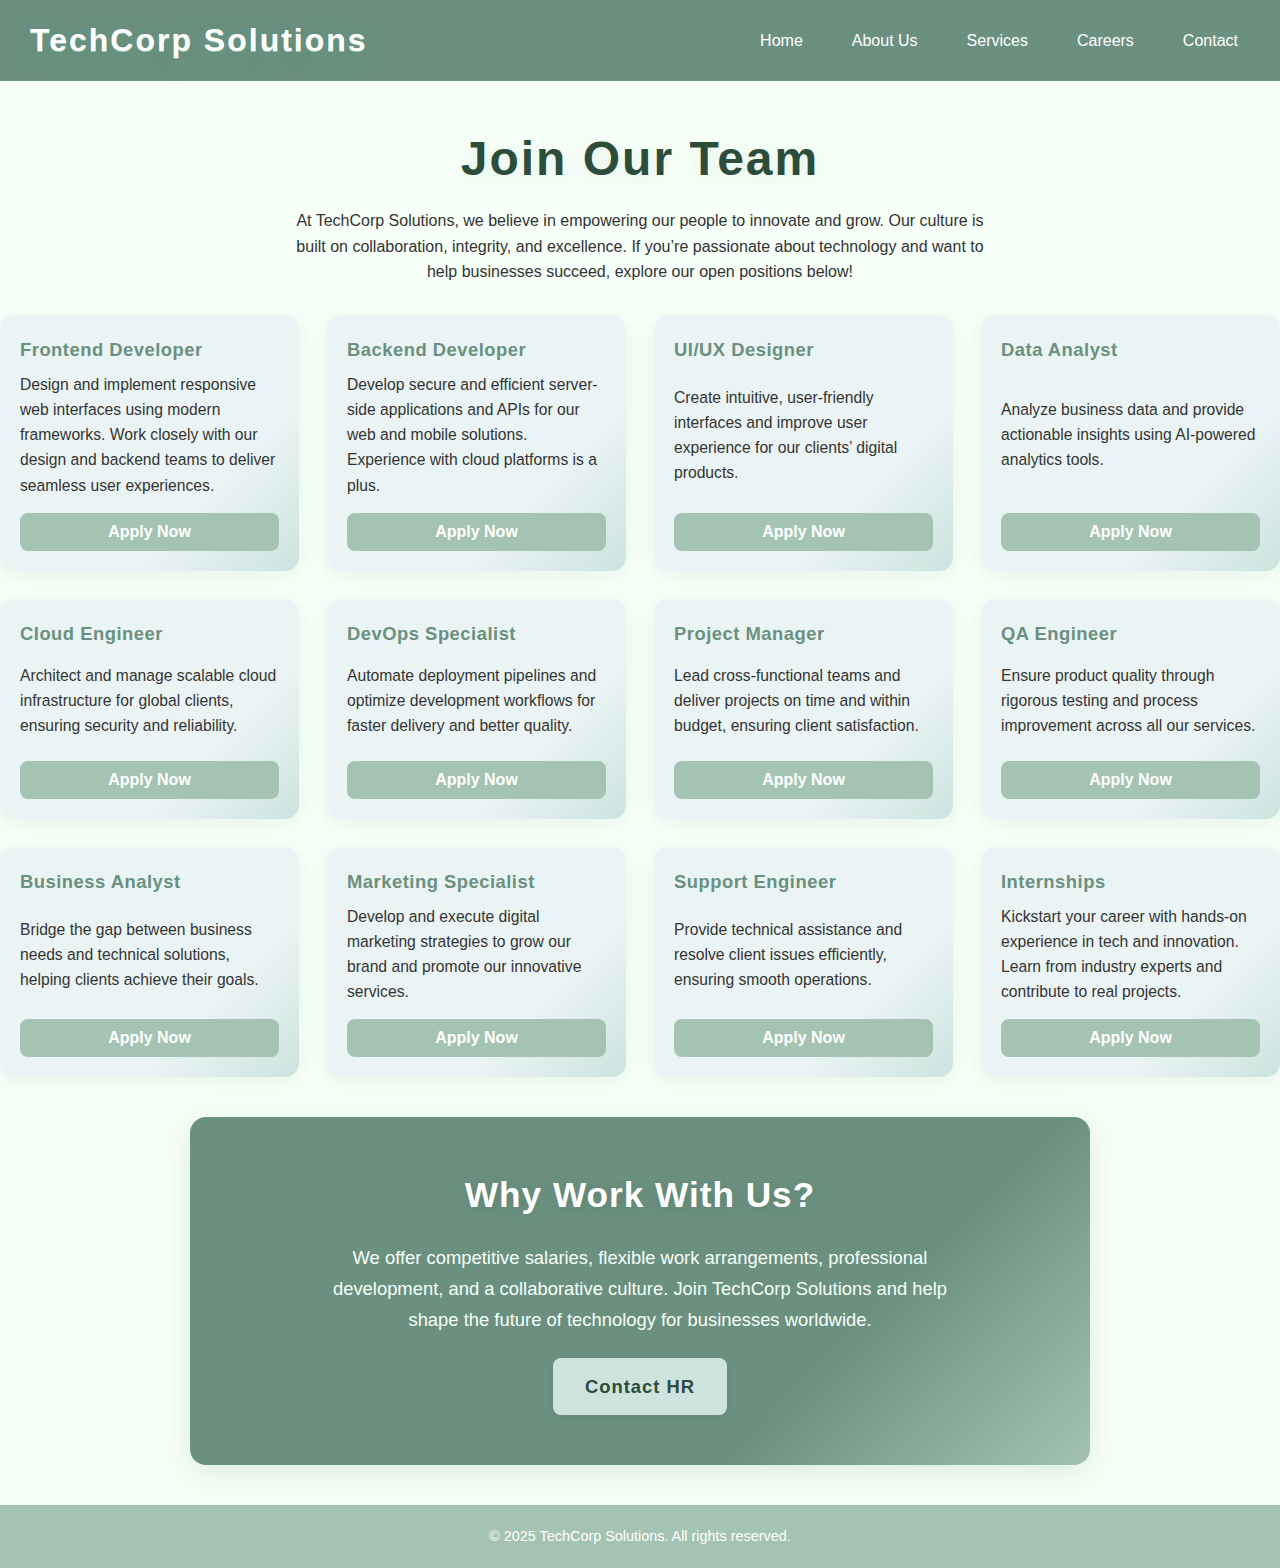
<file: careers.html>
<!DOCTYPE html>
<html lang="en">
<head>
<meta charset="UTF-8">
<meta name="viewport" content="width=device-width, initial-scale=1.0">
<title>Careers - TechCorp Solutions</title>
<link rel="stylesheet" href="style.css">
</head>
<body>

<header>
  <h1>TechCorp Solutions</h1>
  <nav>
    <ul>
      <li><a href="index.html">Home</a></li>
      <li><a href="about.html">About Us</a></li>
      <li><a href="services.html">Services</a></li>
      <li><a href="careers.html">Careers</a></li>
      <li><a href="contact.html">Contact</a></li>
    </ul>
  </nav>
</header>

<section>
  <h1 class="main-heading">Join Our Team</h1>
  <p style="text-align:center; max-width:700px; margin:0 auto 30px auto;">
    At TechCorp Solutions, we believe in empowering our people to innovate and grow. Our culture is built on collaboration, integrity, and excellence. If you’re passionate about technology and want to help businesses succeed, explore our open positions below!
  </p>
  <div class="cards careers-grid">
    <div class="card career-card">
      <h3>Frontend Developer</h3>
      <p>Design and implement responsive web interfaces using modern frameworks. Work closely with our design and backend teams to deliver seamless user experiences.</p>
      <button>Apply Now</button>
    </div>
    <div class="card career-card">
      <h3>Backend Developer</h3>
      <p>Develop secure and efficient server-side applications and APIs for our web and mobile solutions. Experience with cloud platforms is a plus.</p>
      <button>Apply Now</button>
    </div>
    <div class="card career-card">
      <h3>UI/UX Designer</h3>
      <p>Create intuitive, user-friendly interfaces and improve user experience for our clients’ digital products.</p>
      <button>Apply Now</button>
    </div>
    <div class="card career-card">
      <h3>Data Analyst</h3>
      <p>Analyze business data and provide actionable insights using AI-powered analytics tools.</p>
      <button>Apply Now</button>
    </div>
    <div class="card career-card">
      <h3>Cloud Engineer</h3>
      <p>Architect and manage scalable cloud infrastructure for global clients, ensuring security and reliability.</p>
      <button>Apply Now</button>
    </div>
    <div class="card career-card">
      <h3>DevOps Specialist</h3>
      <p>Automate deployment pipelines and optimize development workflows for faster delivery and better quality.</p>
      <button>Apply Now</button>
    </div>
    <div class="card career-card">
      <h3>Project Manager</h3>
      <p>Lead cross-functional teams and deliver projects on time and within budget, ensuring client satisfaction.</p>
      <button>Apply Now</button>
    </div>
    <div class="card career-card">
      <h3>QA Engineer</h3>
      <p>Ensure product quality through rigorous testing and process improvement across all our services.</p>
      <button>Apply Now</button>
    </div>
    <div class="card career-card">
      <h3>Business Analyst</h3>
      <p>Bridge the gap between business needs and technical solutions, helping clients achieve their goals.</p>
      <button>Apply Now</button>
    </div>
    <div class="card career-card">
      <h3>Marketing Specialist</h3>
      <p>Develop and execute digital marketing strategies to grow our brand and promote our innovative services.</p>
      <button>Apply Now</button>
    </div>
    <div class="card career-card">
      <h3>Support Engineer</h3>
      <p>Provide technical assistance and resolve client issues efficiently, ensuring smooth operations.</p>
      <button>Apply Now</button>
    </div>
    <div class="card career-card">
      <h3>Internships</h3>
      <p>Kickstart your career with hands-on experience in tech and innovation. Learn from industry experts and contribute to real projects.</p>
      <button>Apply Now</button>
    </div>
  </div>
</section>

<section class="cta">
  <h2>Why Work With Us?</h2>
  <p>
    We offer competitive salaries, flexible work arrangements, professional development, and a collaborative culture. Join TechCorp Solutions and help shape the future of technology for businesses worldwide.
  </p>
  <a href="contact.html">Contact HR</a>
</section>

<footer>
  &copy; 2025 TechCorp Solutions. All rights reserved.
</file>
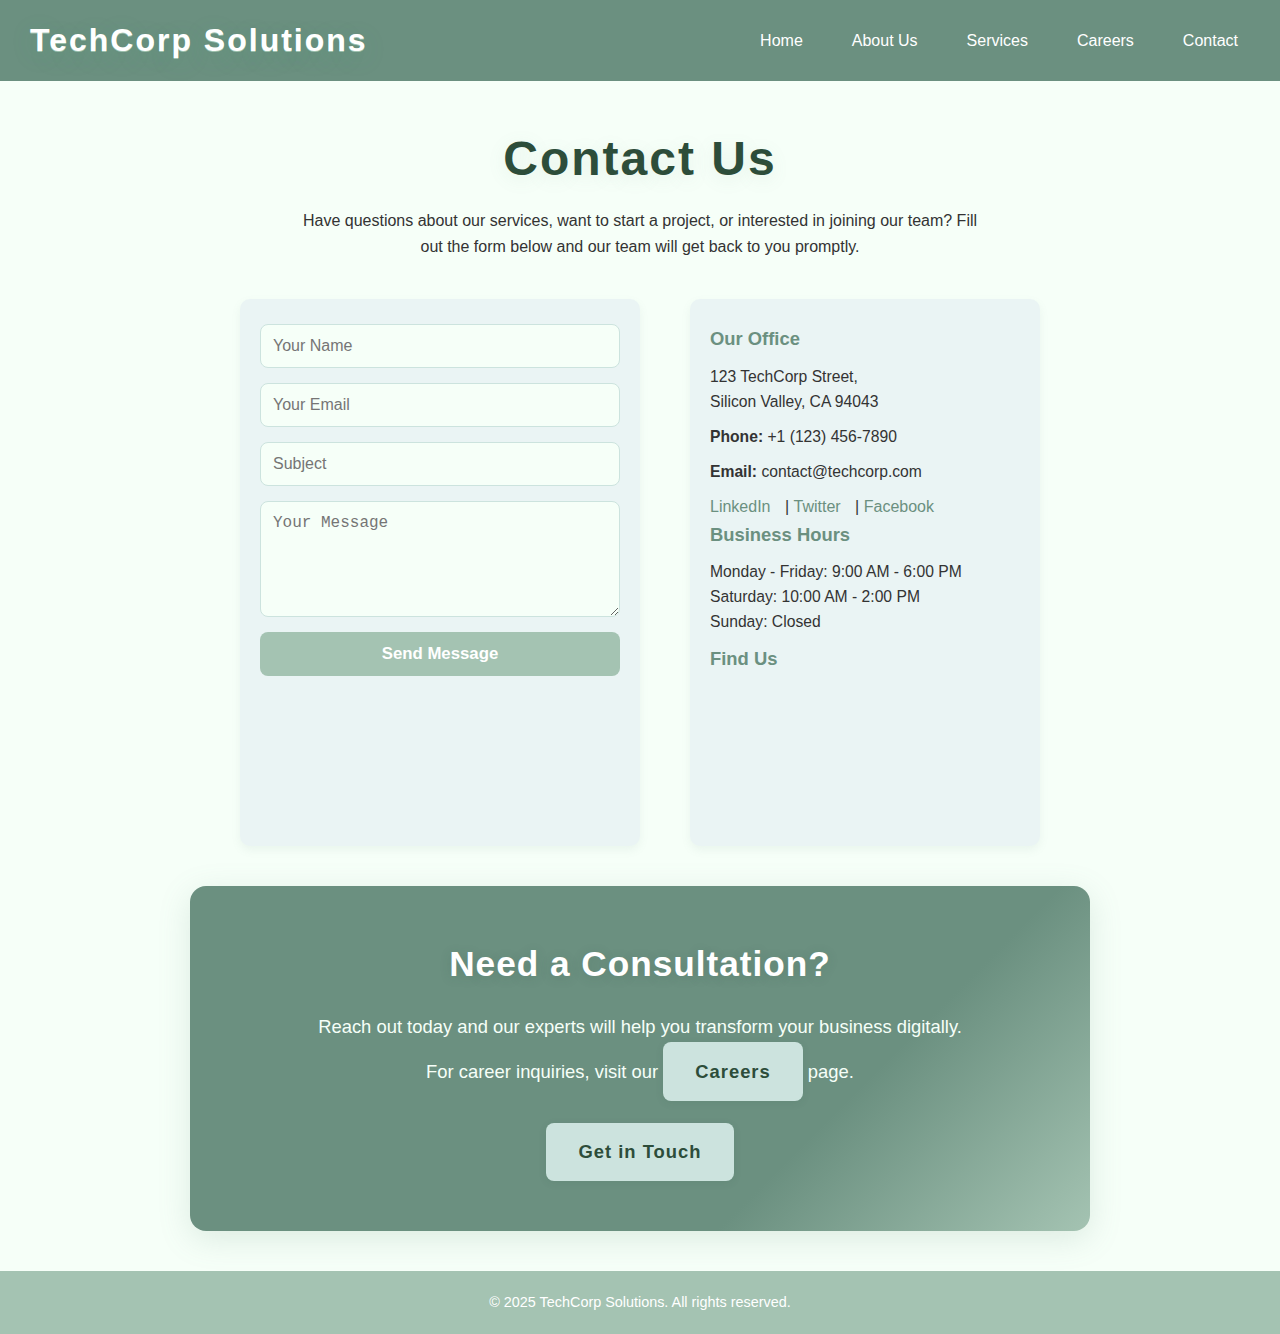
<file: contact.html>
<!DOCTYPE html>
<html lang="en">
<head>
<meta charset="UTF-8">
<meta name="viewport" content="width=device-width, initial-scale=1.0">
<title>Contact - TechCorp Solutions</title>
<link rel="stylesheet" href="style.css">
</head>
<body>

<header>
  <h1>TechCorp Solutions</h1>
  <nav>
    <ul>
      <li><a href="index.html">Home</a></li>
      <li><a href="about.html">About Us</a></li>
      <li><a href="services.html">Services</a></li>
      <li><a href="careers.html">Careers</a></li>
      <li><a href="contact.html">Contact</a></li>
    </ul>
  </nav>
</header>

<section>
  <h1 class="main-heading">Contact Us</h1>
  <p style="text-align:center; max-width:700px; margin:0 auto;">
    Have questions about our services, want to start a project, or interested in joining our team? Fill out the form below and our team will get back to you promptly.
  </p>

  <div class="contact-wrapper">
    <form class="contact-form">
      <input type="text" placeholder="Your Name" required>
      <input type="email" placeholder="Your Email" required>
      <input type="text" placeholder="Subject" required>
      <textarea placeholder="Your Message" rows="5" required></textarea>
      <button type="submit">Send Message</button>
    </form>

    <div class="contact-info">
      <h3>Our Office</h3>
      <p>123 TechCorp Street,<br>Silicon Valley, CA 94043</p>
      <p><strong>Phone:</strong> +1 (123) 456-7890</p>
      <p><strong>Email:</strong> contact@techcorp.com</p>
      <div class="social-links">
        <a href="#">LinkedIn</a> | 
        <a href="#">Twitter</a> | 
        <a href="#">Facebook</a>
      </div>
      <h3>Business Hours</h3>
      <p>Monday - Friday: 9:00 AM - 6:00 PM<br>Saturday: 10:00 AM - 2:00 PM<br>Sunday: Closed</p>
      <h3>Find Us</h3>
      <iframe src="https://maps.google.com/maps?q=Silicon%20Valley%20CA&t=&z=13&ie=UTF8&iwloc=&output=embed" width="100%" height="120" style="border-radius:8px;border:0;margin-bottom:10px;" allowfullscreen="" loading="lazy"></iframe>
    </div>
  </div>
</section>

<section class="cta">
  <h2>Need a Consultation?</h2>
  <p>Reach out today and our experts will help you transform your business digitally. For career inquiries, visit our <a href="careers.html">Careers</a> page.</p>
  <a href="contact.html">Get in Touch</a>
</section>

<footer>
  &copy; 2025 TechCorp Solutions. All rights reserved.
</file>
<file: style.css>
/* ------------------------------
   Global Styles
------------------------------- */
* {
  margin: 0;
  padding: 0;
  box-sizing: border-box;
}

body {
  font-family: 'Segoe UI', Tahoma, Geneva, Verdana, sans-serif;
  line-height: 1.6;
  color: #333;
  background-color: #F6FFF8; 
}

header h1 {
  font-size: 3.2rem;
  font-weight: 900;
  letter-spacing: 2px;
  color: #fff;
  text-shadow: 0 6px 24px rgba(65, 177, 112, 0.22), 0 1px 0 #A4C3B2;
  margin-right: 20px;

}

@media (max-width:900px){
  header h1 {
    font-size: 2.2rem;
  }
}

@media (max-width:600px){
  header h1 {
    font-size: 1.5rem;
  }
}

a {
  text-decoration: none;
  color: inherit;
}

ul {
  list-style: none;
}

/* ------------------------------
   Header & Navbar
------------------------------- */
header {
  background: #6B9080;
  color: #fff;
  padding: 15px 30px;
  display: flex;
  justify-content: space-between;
  align-items: center;
  flex-wrap: wrap;
}

header h1 {
  font-size: 2rem;
  flex: 1 1 200px;
}

nav ul {
  display: flex;
  gap: 25px;
  flex-wrap: wrap;
}

nav ul li a {
  color: #fff;
  font-weight: 500;
  transition: color 0.3s ease;
  padding: 8px 12px;
  border-radius: 6px;
}

nav ul li a:hover {
  color: #CCE3DE;
  background: #A4C3B2;
}

/* ------------------------------
   Main Headings
------------------------------- */
.main-heading {
  font-size: 3rem;
  font-weight: 800;
  color: #2d4d3a;
  text-align: center;
  margin-top: 40px;
  margin-bottom: 10px;
  letter-spacing: 2px;
  text-shadow: 0 4px 18px rgba(107,144,128,0.13);
  font-family: 'Segoe UI', Tahoma, Geneva, Verdana, sans-serif;
}

@media (max-width:900px){
  .main-heading {
    font-size: 2.2rem;
    margin-top: 28px;
  }
}

@media (max-width:600px){
  .main-heading {
    font-size: 1.5rem;
    margin-top: 18px;
  }
}

/* ------------------------------
   Hero Section
------------------------------- */
.hero {
  background: linear-gradient(to bottom, rgba(0, 0, 0, 0.8), rgba(107,144,128,0.4)),
              url("https://images.unsplash.com/photo-1522202176988-66273c2fd55f?auto=format&fit=crop&w=1400&h=800") no-repeat center center/cover;
  color: #FFFFFF;
  text-shadow: 2px 2px 8px rgba(0,0,0,0.6);
  min-height: 70vh;
  display: flex;
  flex-direction: column;
  justify-content: center;
  align-items: center;
  text-align: center;
  padding: 0 20px;
}

.hero h2 {
  font-size: 3rem;
  margin-bottom: 20px;
  color: #F6FFF8;
}

.hero p {
  font-size: 1.3rem;
  margin-bottom: 25px;
  max-width: 700px;
}

.hero a {
  background: #A4C3B2;
  padding: 15px 30px;
  color: #fff;
  font-weight: bold;
  border-radius: 8px;
  transition: 0.3s;
  font-size: 1.1rem;
}

.hero a:hover {
  background: #6B9080;
}

/* ------------------------------
   Section Titles
------------------------------- */
section h2 {
  text-align: center;
  color: #6B9080;
  font-size: 2.2rem;
  margin-bottom: 30px;
  letter-spacing: 1px;
}

/* ------------------------------
   Cards & Grids
------------------------------- */
.cards {
  display: flex;
  flex-wrap: wrap;
  gap: 20px;
  justify-content: center;
}

.card {
  background: #EAF4F4;
  padding: 25px 20px;
  border-radius: 10px;
  flex: 1 1 250px;
  max-width: 300px;
  box-shadow: 0 4px 10px rgba(0,0,0,0.1);
  text-align: center;
  transition: transform 0.2s;
}

.card:hover {
  transform: translateY(-8px) scale(1.03);
  box-shadow: 0 8px 24px rgba(0,0,0,0.13);
}

.card img {
  width: 100%;
  height: 160px;
  object-fit: cover;
  border-radius: 10px;
  margin-bottom: 15px;
}

.card h3 {
  color: #6B9080;
  margin-bottom: 10px;
  font-size: 1.25rem;
}

.card p {
  color: #333;
  font-size: 1rem;
  margin-bottom: 10px;
}

.service-list {
  text-align: left;
  margin: 0 auto 10px auto;
  padding-left: 18px;
  font-size: 0.95rem;
  color: #6B9080;
}

.service-list li {
  margin-bottom: 4px;
}

/* ------------------------------
   Why Choose Us Section
------------------------------- */
.why-choose-us {
  background: #CCE3DE;
  padding: 35px 20px;
  border-radius: 10px;
  margin: 40px auto;
  max-width: 1000px;
  box-shadow: 0 2px 8px rgba(0,0,0,0.07);
}

.why-choose-us h2 {
  color: #6B9080;
  font-size: 2rem;
  margin-bottom: 20px;
  text-align: center;
}

.why-choose-us ul {
  padding-left: 0;
  display: flex;
  flex-wrap: wrap;
  gap: 25px;
  justify-content: center;
}

.why-choose-us li {
  background: #EAF4F4;
  border-radius: 8px;
  padding: 18px 22px;
  margin-bottom: 10px;
  color: #333;
  font-size: 1.05rem;
  box-shadow: 0 2px 6px rgba(0,0,0,0.05);
  min-width: 220px;
  max-width: 320px;
  flex: 1 1 220px;
}

.why-choose-us strong {
  color: #6B9080;
  font-weight: bold;
}

/* ------------------------------
   Testimonials Section
------------------------------- */
.testimonials {
  background: #EAF4F4;
  padding: 40px 20px;
  border-radius: 10px;
  margin: 40px auto;
  max-width: 1000px;
}

.testimonial {
  background: #fff;
  border-left: 5px solid #A4C3B2;
  margin-bottom: 25px;
  padding: 20px 25px;
  border-radius: 8px;
  box-shadow: 0 2px 8px rgba(0,0,0,0.07);
  text-align: left;
}

.testimonial span {
  display: block;
  margin-top: 10px;
  color: #6B9080;
  font-weight: 500;
}

/* ------------------------------
   News Section
------------------------------- */
.news {
  background: #CCE3DE;
  padding: 30px 20px;
  border-radius: 10px;
  margin: 40px auto;
  max-width: 1000px;
}

.news ul {
  padding-left: 20px;
}

.news li {
  margin-bottom: 12px;
  color: #333;
  font-size: 1rem;
}

/* ------------------------------
   Team Section
------------------------------- */
.team {
  background: #EAF4F4;
  padding: 40px 20px;
  border-radius: 10px;
  margin: 40px auto;
  max-width: 1000px;
}

.team .cards {
  gap: 30px;
}

.team-card {
  background: #fff;
  padding: 20px;
  border-radius: 10px;
  box-shadow: 0 2px 8px rgba(0,0,0,0.07);
  text-align: center;
  transition: transform 0.2s;
}

.team-card:hover {
  transform: translateY(-6px) scale(1.03);
  box-shadow: 0 8px 24px rgba(0,0,0,0.13);
}

.team-card img {
  width: 140px;
  height: 140px;
  border-radius: 50%;
  object-fit: cover;
  margin-bottom: 15px;
  border: 3px solid #A4C3B2;
}

.team-card h3 {
  color: #6B9080;
  margin-bottom: 8px;
  font-size: 1.15rem;
}

.team-card p {
  color: #333;
  font-size: 0.95rem;
  margin-bottom: 0;
}

/* ------------------------------
   CTA Section
------------------------------- */
.cta {
  background: linear-gradient(135deg, #6B9080 70%, #A4C3B2 100%);
  color: #fff;
  text-align: center;
  padding: 50px 20px;
  border-radius: 16px;
  margin: 40px auto;
  max-width: 900px;
  box-shadow: 0 8px 32px rgba(107,144,128,0.18);
}

.cta h2 {
  font-size: 2.2rem;
  font-weight: 700;
  margin-bottom: 18px;
  letter-spacing: 1px;
  color: #fff;
  text-shadow: 0 2px 12px rgba(44, 77, 58, 0.18);
}

.cta p {
  font-size: 1.15rem;
  margin-bottom: 22px;
  color: #f6fff8;
  max-width: 650px;
  margin-left: auto;
  margin-right: auto;
  line-height: 1.7;
}

.cta a {
  background: #CCE3DE;
  padding: 14px 32px;
  display: inline-block;
  border-radius: 8px;
  color: #2d4d3a;
  font-weight: bold;
  font-size: 1.15rem;
  letter-spacing: 1px;
  box-shadow: 0 2px 8px rgba(44,77,58,0.09);
  transition: background 0.3s, color 0.3s, box-shadow 0.3s;
  text-decoration: none;
}

.cta a:hover {
  background: #A4C3B2;
  color: #fff;
  box-shadow: 0 4px 16px rgba(44,77,58,0.13);
}

@media (max-width:900px){
  .cta {
    padding: 28px 8px;
    max-width: 98vw;
  }
  .cta h2 {
    font-size: 1.5rem;
  }
  .cta p {
    font-size: 1rem;
  }
  .cta a {
    font-size: 1rem;
    padding: 10px 18px;
  }
}

@media (max-width:600px){
  .cta {
    padding: 14px 4px;
    border-radius: 8px;
  }
  .cta h2 {
    font-size: 1.1rem;
  }
  .cta p {
    font-size: 0.95rem;
  }
  .cta a {
    font-size: 0.95rem;
    padding: 8px 12px;
  }
}

/* ------------------------------
   Footer
------------------------------- */
footer {
  text-align: center;
  padding: 20px;
  background: #A4C3B2;
  color: #fff;
  font-size: 0.9rem;
  margin-top: 40px;
}

/* ------------------------------
   About Us Page Styling
------------------------------- */
.values {
  background: #EAF4F4;
  padding: 35px 20px;
  border-radius: 10px;
  margin: 40px auto;
  max-width: 900px;
  box-shadow: 0 2px 8px rgba(0,0,0,0.07);
}

.values h2 {
  color: #6B9080;
  font-size: 2rem;
  margin-bottom: 20px;
  text-align: center;
}

.values ul {
  display: flex;
  flex-wrap: wrap;
  gap: 25px;
  justify-content: center;
  padding-left: 0;
}

.values li {
  background: #CCE3DE;
  border-radius: 8px;
  padding: 18px 22px;
  margin-bottom: 10px;
  color: #333;
  font-size: 1.05rem;
  box-shadow: 0 2px 6px rgba(0,0,0,0.05);
  min-width: 220px;
  max-width: 320px;
  flex: 1 1 220px;
}

.values strong {
  color: #6B9080;
  font-weight: bold;
}

.journey {
  background: #CCE3DE;
  padding: 35px 20px;
  border-radius: 10px;
  margin: 40px auto;
  max-width: 900px;
  box-shadow: 0 2px 8px rgba(0,0,0,0.07);
}

.journey h2 {
  color: #6B9080;
  font-size: 2rem;
  margin-bottom: 20px;
  text-align: center;
}

.achievements {
  background: #EAF4F4;
  padding: 30px 20px;
  border-radius: 10px;
  margin: 40px auto;
  max-width: 900px;
  box-shadow: 0 2px 8px rgba(0,0,0,0.07);
}

.achievements h2 {
  color: #6B9080;
  font-size: 2rem;
  margin-bottom: 20px;
  text-align: center;
}

.achievements ul {
  padding-left: 20px;
  font-size: 1.05rem;
  color: #333;
}

.achievements li {
  margin-bottom: 12px;
  background: #CCE3DE;
  border-radius: 6px;
  padding: 10px 16px;
  box-shadow: 0 1px 4px rgba(0,0,0,0.04);
}

/* ------------------------------
   Services Page Styling
------------------------------- */
.services-grid {
  display: grid;
  grid-template-columns: repeat(auto-fit, minmax(270px, 1fr));
  gap: 28px;
  margin-bottom: 40px;
}

.card {
  background: linear-gradient(135deg, #EAF4F4 70%, #CCE3DE 100%);
  padding: 25px 20px;
  border-radius: 14px;
  box-shadow: 0 4px 18px rgba(107,144,128,0.11);
  transition: transform 0.2s, box-shadow 0.2s;
  text-align: center;
  position: relative;
  overflow: hidden;
}

.card:hover {
  transform: translateY(-8px) scale(1.04);
  box-shadow: 0 8px 32px rgba(107,144,128,0.18);
  background: linear-gradient(135deg, #CCE3DE 70%, #A4C3B2 100%);
}

.card img {
  width: 100%;
  height: 140px;
  object-fit: cover;
  border-radius: 10px;
  margin-bottom: 15px;
  box-shadow: 0 2px 8px rgba(107,144,128,0.09);
}

.card h3 {
  color: #6B9080;
  margin-bottom: 10px;
  font-size: 1.18rem;
  letter-spacing: 0.5px;
}

.card p {
  color: #333;
  font-size: 1rem;
  margin-bottom: 0;
}

/* ------------------------------
   Careers Page Styling
------------------------------- */
.careers-grid {
  display: grid;
  grid-template-columns: repeat(auto-fit, minmax(270px, 1fr));
  gap: 28px;
  margin-bottom: 40px;
}

.career-card {
  display: flex;
  flex-direction: column;
  justify-content: space-between; 
  background: linear-gradient(135deg, #EAF4F4 70%, #CCE3DE 100%);
  padding: 20px;
  border-radius: 14px;
  box-shadow: 0 4px 18px rgba(107,144,128,0.11);
  text-align: left;
  transition: transform 0.2s, box-shadow 0.2s;
  min-height: 220px;
}

.career-card:hover {
  transform: translateY(-6px) scale(1.03);
  box-shadow: 0 8px 24px rgba(107,144,128,0.18);
  background: linear-gradient(135deg, #CCE3DE 70%, #A4C3B2 100%);
}

.career-card h3 {
  color: #6B9080;
  margin-bottom: 8px;
  font-size: 1.15rem;
}

.career-card p {
  color: #333;
  font-size: 0.98rem;
  margin-bottom: 0;
}

.career-card button {
  margin-top: 15px;
  background: #A4C3B2;
  color: #fff;
  padding: 10px;
  border: none;
  border-radius: 8px;
  cursor: pointer;
  font-weight: bold;
  transition: 0.3s;
  font-size: 1rem;
}

.career-card button:hover {
  background: #6B9080;
}

/* ------------------------------
   Contact Page Styling
------------------------------- */
.contact-wrapper {
  display: flex;
  gap: 50px;
  max-width: 1000px;
  margin: 40px auto;
  flex-wrap: wrap;
  justify-content: center;
}

.contact-form {
  max-width: 400px;
  width: 100%;
  display: flex;
  flex-direction: column;
  gap: 15px;
  background: #EAF4F4;
  padding: 25px 20px;
  border-radius: 10px;
  box-shadow: 0 4px 10px rgba(107,144,128,0.09);
}

.contact-form input,
.contact-form textarea {
  padding: 12px;
  border-radius: 8px;
  border: 1px solid #CCE3DE;
  font-size: 1rem;
  background: #F6FFF8;
  resize: vertical;
}

.contact-form button {
  background: #A4C3B2;
  color: #fff;
  padding: 12px;
  border-radius: 8px;
  border: none;
  cursor: pointer;
  font-weight: bold;
  transition: 0.3s;
  font-size: 1.05rem;
}

.contact-form button:hover {
  background: #6B9080;
}

.contact-info {
  background: #EAF4F4;
  padding: 25px 20px;
  border-radius: 10px;
  flex: 1 1 300px;
  max-width: 350px;
  box-shadow: 0 4px 10px rgba(107,144,128,0.09);
  text-align: left;
}

.contact-info h3 {
  color: #6B9080;
  margin-bottom: 10px;
  font-size: 1.15rem;
}

.contact-info p {
  margin-bottom: 10px;
  color: #333;
  font-size: 0.98rem;
}

.contact-info .social-links a {
  color: #6B9080;
  font-weight: 500;
  margin-right: 10px;
  transition: color 0.3s ease;
}

.contact-info .social-links a:hover {
  color: #A4C3B2;
  text-decoration: underline;
}

/* ------------------------------
   Responsive
------------------------------- */
@media (max-width:1100px){
  .cards {
    flex-wrap: wrap;
    gap: 18px;
  }
  .card, .team-card, .career-card {
    max-width: 45vw;
  }
}

@media (max-width:900px){
  header {
    flex-direction: column;
    align-items: flex-start;
    padding: 12px 8px;
  }
  nav ul {
    gap: 12px;
    flex-wrap: wrap;
    justify-content: flex-start;
  }
  .main-heading {
    font-size: 2.2rem;
    margin-top: 28px;
  }
  .hero {
    min-height: 45vh;
    padding: 30px 8px;
  }
  .hero h2 {
    font-size: 2rem;
  }
  .hero p {
    font-size: 1.05rem;
    max-width: 95vw;
  }
  section h2 {
    font-size: 1.4rem;
    margin-bottom: 18px;
  }
  .card, .team-card, .career-card {
    max-width: 98vw;
    padding: 14px 8px;
    font-size: 0.98rem;
  }
  .service-list {
    padding-left: 10px;
    font-size: 0.93rem;
  }
  .values, .journey, .achievements, .why-choose-us, .testimonials, .news, .team, .cta {
    max-width: 98vw;
    margin: 30px auto;
    padding: 18px 8px;
  }
  .contact-wrapper {
    flex-direction: column;
    gap: 18px;
    align-items: stretch;
    max-width: 98vw;
  }
  .contact-form, .contact-info {
    max-width: 98vw;
    margin: 0 auto;
  }
  .cta {
    padding: 24px 8px;
    max-width: 98vw;
  }
  .cta h2 {
    font-size: 1.2rem;
  }
  .cta p {
    font-size: 1rem;
  }
  .cta a {
    font-size: 1rem;
    padding: 10px 18px;
  }
  footer {
    padding: 12px 6px;
    font-size: 0.95rem;
  }
}

@media (max-width:600px){
  header {
    flex-direction: column;
    align-items: center;
    padding: 8px 4px;
    text-align: center;
  }
  nav ul {
    gap: 8px;
    flex-wrap: wrap;
    justify-content: center;
  }
  .main-heading {
    font-size: 1.5rem;
    margin-top: 18px;
  }
  .hero {
    min-height: 30vh;
    padding: 18px 4px;
  }
  .hero h2 {
    font-size: 1.2rem;
  }
  .hero p {
    font-size: 0.95rem;
    max-width: 98vw;
  }
  section h2 {
    font-size: 1.1rem;
    margin-bottom: 12px;
  }
  .card, .team-card, .career-card {
    padding: 10px 4px;
    font-size: 0.93rem;
    min-width: 90vw;
    max-width: 98vw;
  }
  .service-list {
    padding-left: 6px;
    font-size: 0.9rem;
  }
  .values, .journey, .achievements, .why-choose-us, .testimonials, .news, .team, .cta {
    padding: 10px 4px;
    max-width: 99vw;
    margin: 18px auto;
  }
  .contact-wrapper {
    gap: 10px;
    padding: 0 2px;
  }
  .contact-form, .contact-info {
    padding: 10px 4px;
    font-size: 0.93rem;
  }
  .cta h2 {
    font-size: 1.1rem;
  }
  .cta p {
    font-size: 0.95rem;
  }
  .cta a {
    font-size: 0.95rem;
    padding: 8px 12px;
  }
  footer {
    padding: 8px 2px;
    font-size: 0.9rem;
  }
}

/* --- Make images fully responsive --- */
.card img,
.team-card img {
  width: 100%;
  height: auto;
  max-height: 140px;
  object-fit: cover;
  border-radius: 10px;
}

@media (max-width:600px){
  .card img,
  .team-card img {
    max-height: 90px;
  }
}

/* --- Hide scrollbars for cards on mobile --- */
@media (max-width:600px){
  .cards {
    overflow-x: auto;
    scrollbar-width: none;
  }
  .cards::-webkit-scrollbar {
    display: none;
  }
}
</file>
